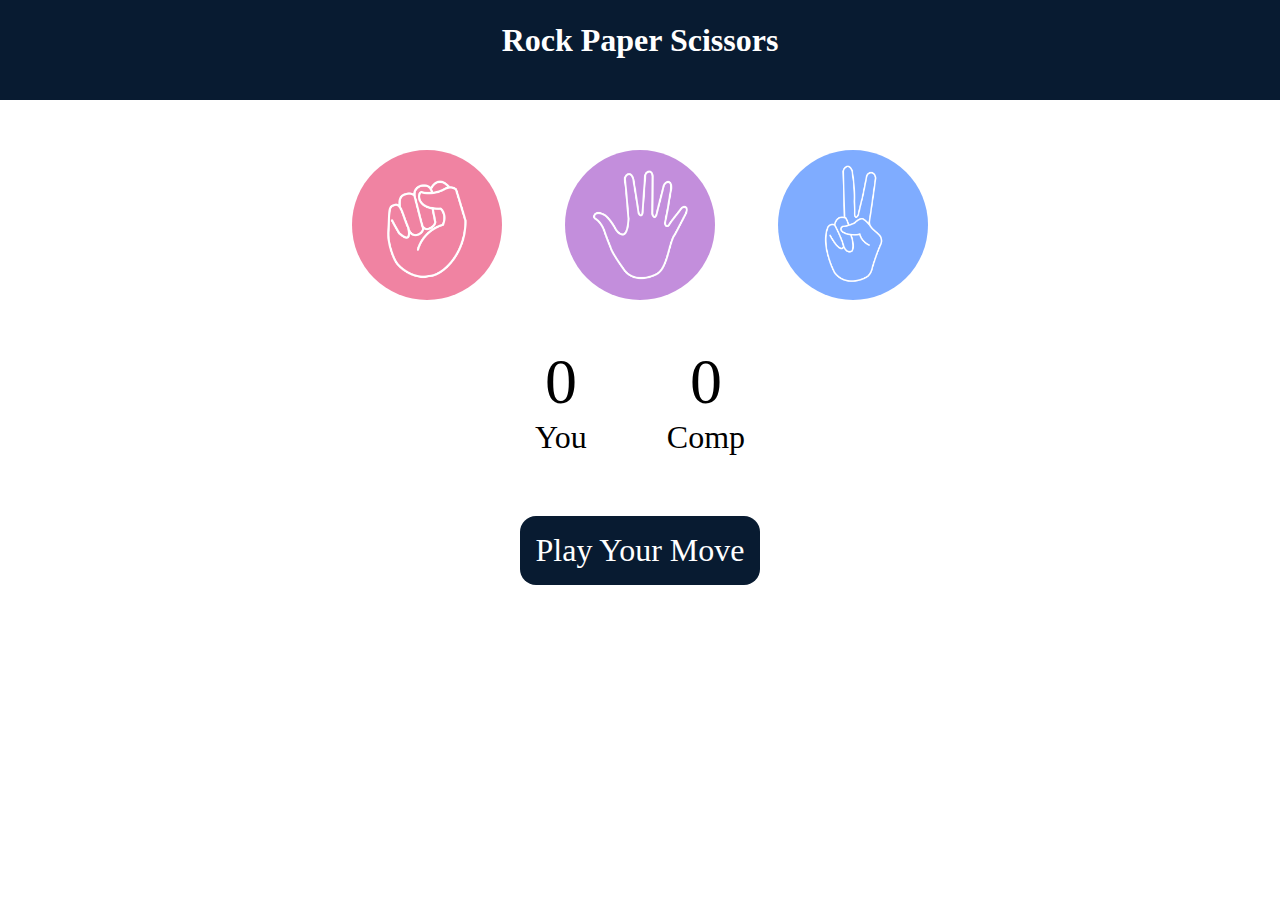
<file: index.html>
<!DOCTYPE html>
<html lang="en">
<head>
    <meta charset="UTF-8">
    <meta name="viewport" content="width=device-width, initial-scale=1.0">
    <title>Rock Paper Scissor</title>
    <link rel="stylesheet" href="rock-paper-scissor.css">
    <link rel="icon" type="image/x-icon" href="25605731.png">
</head>
<body>
    <div id="start">
        <h1>Rock Paper Scissors </h1>
    </div>

    <div class="choices">
        <div class="choice" id="rock">
            <img src="rock.png" alt="Rock">
        </div>
        <div class="choice" id="paper">
            <img src="paper.png" alt="Paper">
        </div>
        <div class="choice" id="scissor">
            <img src="scissors.png" alt="Paper">
        </div>
    </div>

    <div class="score-board">
        <div class="score">
            <p id="user-score">0</p>
            <p>You</p>
        </div>
        <div class="score">
            <p id="comp-score">0</p>
            <p>Comp</p>
        </div>
    </div>

    <div class="msg-container">
        <span id="msg">Play Your Move</span>
    </div>


    <script src="rock-paper-scissor.js"></script>
    
</body>
</html>
</file>
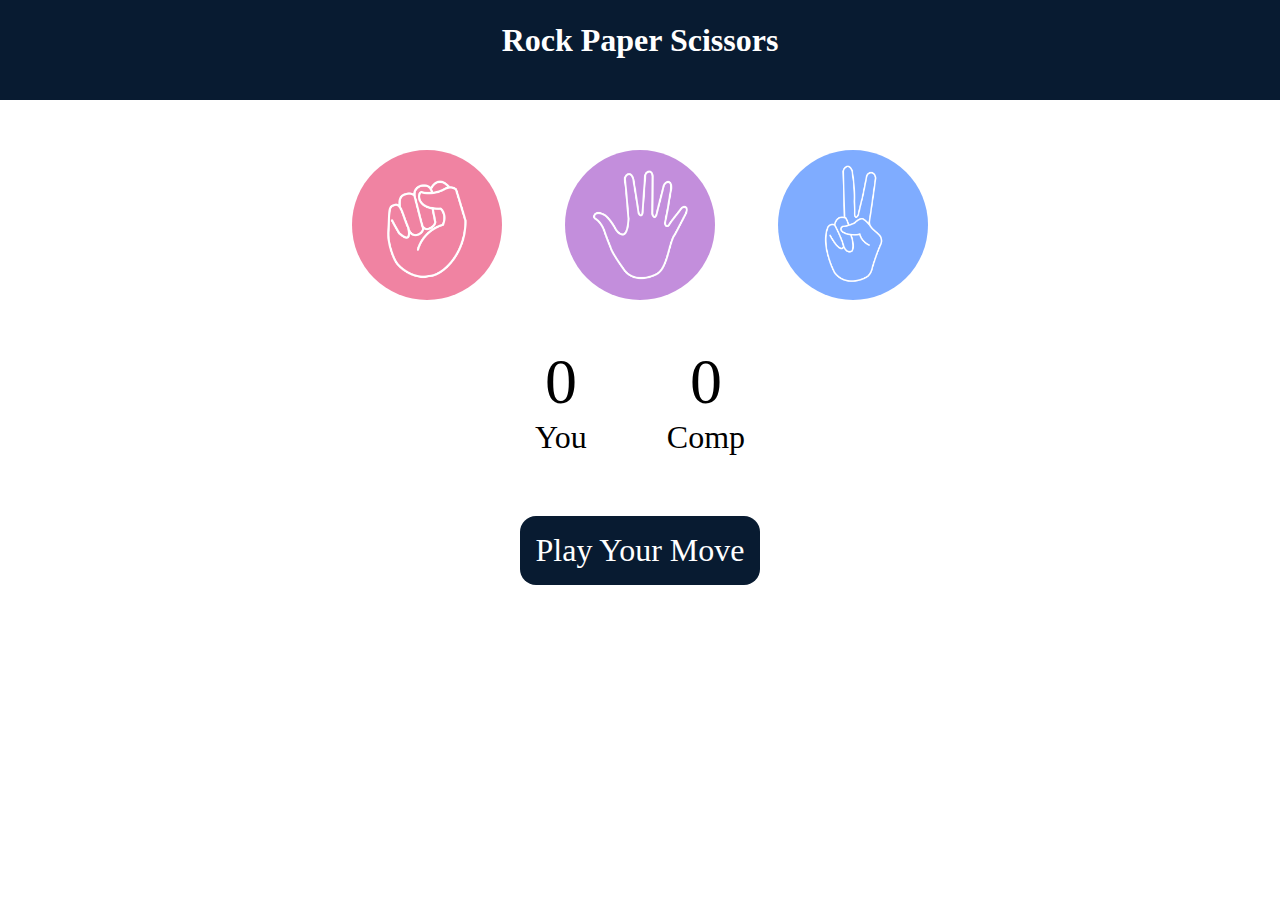
<file: rock-paper-scissor.html>
<!DOCTYPE html>
<html lang="en">
<head>
    <meta charset="UTF-8">
    <meta name="viewport" content="width=device-width, initial-scale=1.0">
    <title>Rock Paper Scissor</title>
    <link rel="stylesheet" href="rock-paper-scissor.css">
    <link rel="icon" type="image/x-icon" href="25605731.png">
</head>
<body>
    <div id="start">
        <h1>Rock Paper Scissors </h1>
    </div>

    <div class="choices">
        <div class="choice" id="rock">
            <img src="rock.png" alt="Rock">
        </div>
        <div class="choice" id="paper">
            <img src="paper.png" alt="Paper">
        </div>
        <div class="choice" id="scissor">
            <img src="scissors.png" alt="Paper">
        </div>
    </div>

    <div class="score-board">
        <div class="score">
            <p id="user-score">0</p>
            <p>You</p>
        </div>
        <div class="score">
            <p id="comp-score">0</p>
            <p>Comp</p>
        </div>
    </div>

    <div class="msg-container">
        <span id="msg">Play Your Move</span>
    </div>


    <script src="rock-paper-scissor.js"></script>
    
</body>
</html>
</file>
<file: rock-paper-scissor.css>
*{
    margin: 0;
    padding: 0;
    text-align: center;
}
#start{
    text-align: center;
    width: 100vw;
    color: #fff;
    background-color: #081b31;
    height: 100px;
    line-height: 5rem;
}
img{
    height: 150px;
    width: 150px;
    border-radius: 5rem;
    object-fit: cover;
}
.choices{
    height: 250px;
    display: flex;
    flex-direction: row;
    justify-content: center;
    align-items: center;
    gap: 3rem;
}
.choice:hover{
    cursor: pointer;
    background-color: #081b31;
}
.choice {
  height: 165px;
  width: 165px;
  border-radius: 50%;
  display: flex;
  justify-content: center;
  align-items: center;
}
.score-board{
    display: flex;
    flex-direction: row;
    justify-content: center;
    align-items: center;
    height: 100px;
    gap: 5rem;
    font-size: 2rem;
}
#user-score,
#comp-score {
  font-size: 4rem;
}

.msg-container{
    height: 200px;
    display: flex;
    flex-direction: row;
    justify-content: center;
    align-items: center;
}
#msg{
    background-color: #081b31;
    color: #fff;
    font-size: 2rem;
    border-radius: 1rem;
    padding: 1rem;
}

@media screen and (max-width:570px) {
    img{
        height: 100px;
        width: 100px;
    }
    .choices{
        gap: 1rem;
    }
    .choice{
        height: 115px;
        width: 115px;
        border-radius: 50%;
    }
   
}
</file>
